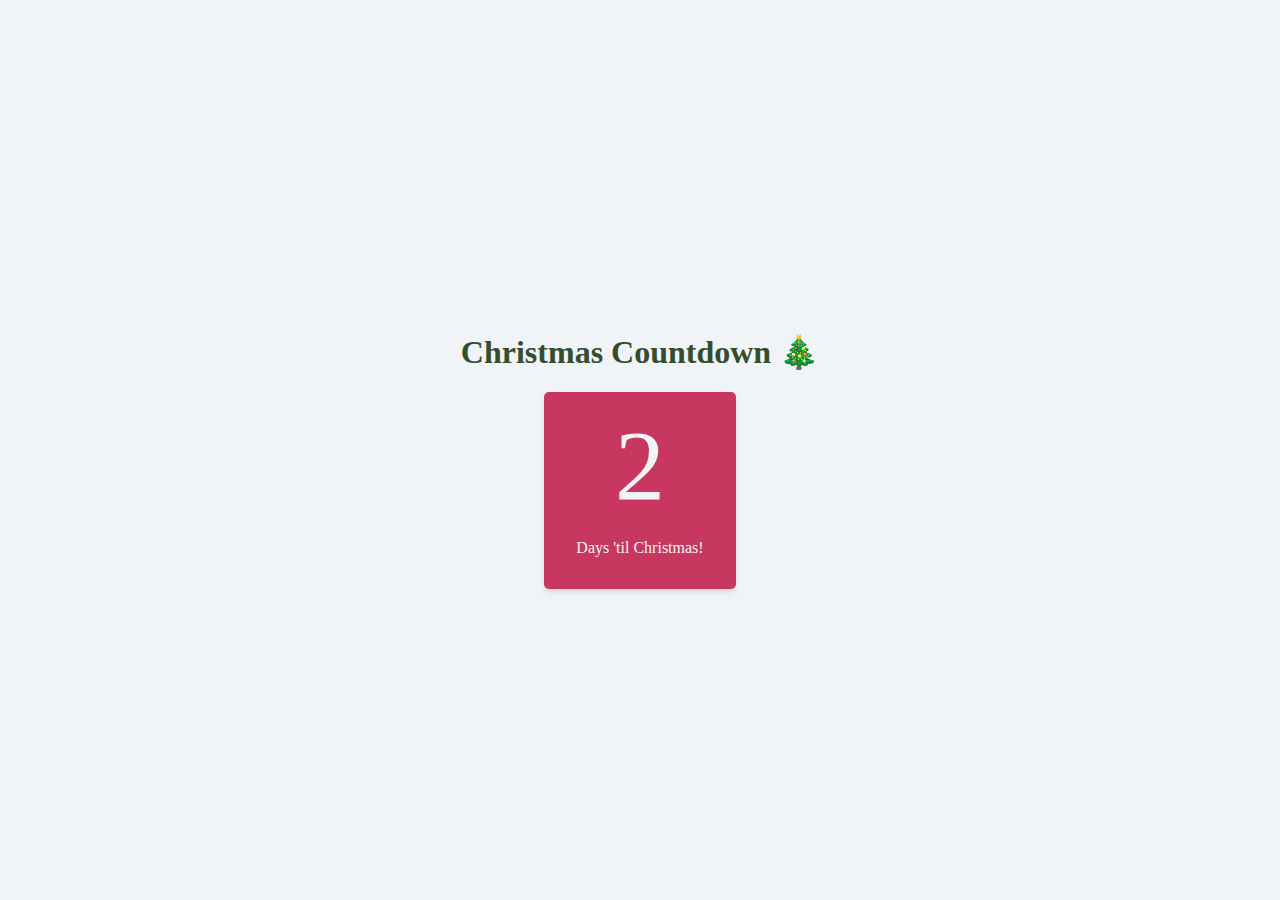
<file: day-1/index.html>
<html>
  <head>
    <link rel="stylesheet" href="index.css" />
  </head>
  <body>
    <h1>Christmas Countdown 🎄</h1>
    <div class="container">
      <p id="countdown-display" class="countdown-display">-</p>
      <p class="countdown-text">Days 'til Christmas!</p>
    </div>
    <script src="index.js"></script>
  </body>
</html>
</file>
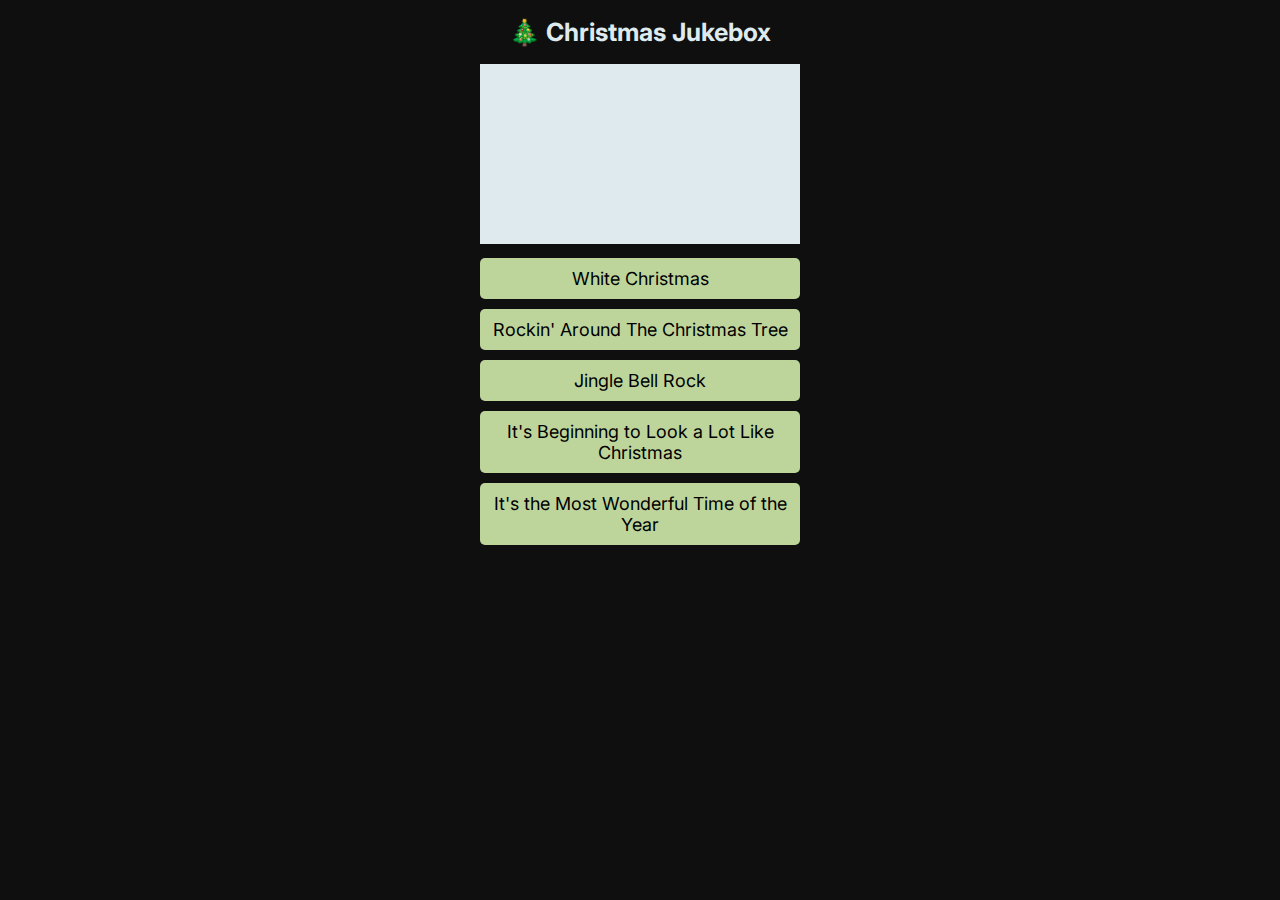
<file: day-10/index.html>
<!DOCTYPE html>
<html>
  <head>
    <meta charset="utf-8" />
    <meta name="viewport" content="width=device-width, initial-scale=1.0" />
    <title>🎄 Rockin' Around</title>
    <link rel="apple-touch-icon" sizes="180x180" href="/apple-touch-icon.png" />
    <link rel="icon" type="image/png" sizes="32x32" href="/favicon-32x32.png" />
    <link rel="icon" type="image/png" sizes="16x16" href="/favicon-16x16.png" />
    <link rel="manifest" href="/site.webmanifest" />
    <link rel="preconnect" href="https://fonts.googleapis.com" />
    <link rel="preconnect" href="https://fonts.gstatic.com" crossorigin />
    <link
      href="https://fonts.googleapis.com/css2?family=Inter:wght@300;400;600&display=swap"
      rel="stylesheet"
    />
    <link href="index.css" rel="stylesheet" type="text/css" />
  </head>

  <body>
    <div class="container">
      <h1>🎄 Christmas Jukebox</h1>
      <iframe
        id="player"
        type="text/html"
        width="320"
        height="180"
        src="https://www.youtube.com/embed/PoAjmmD89Vw?autoplay=1"
        frameborder="0"
      ></iframe>

      <div class="songs">
        <button onclick="playSong('PoAjmmD89Vw')">White Christmas</button>
        <button onclick="playSong('1qYz7rfgLWE')">
          Rockin' Around The Christmas Tree
        </button>
        <button onclick="playSong('R_vmuL0gjU0')">Jingle Bell Rock</button>
        <button onclick="playSong('WaNwEkCeZrE')">
          It's Beginning to Look a Lot Like Christmas
        </button>
        <button onclick="playSong('AN_R4pR1hck')">
          It's the Most Wonderful Time of the Year
        </button>
      </div>
    </div>

    <script src="index.js"></script>
  </body>
</html>
</file>
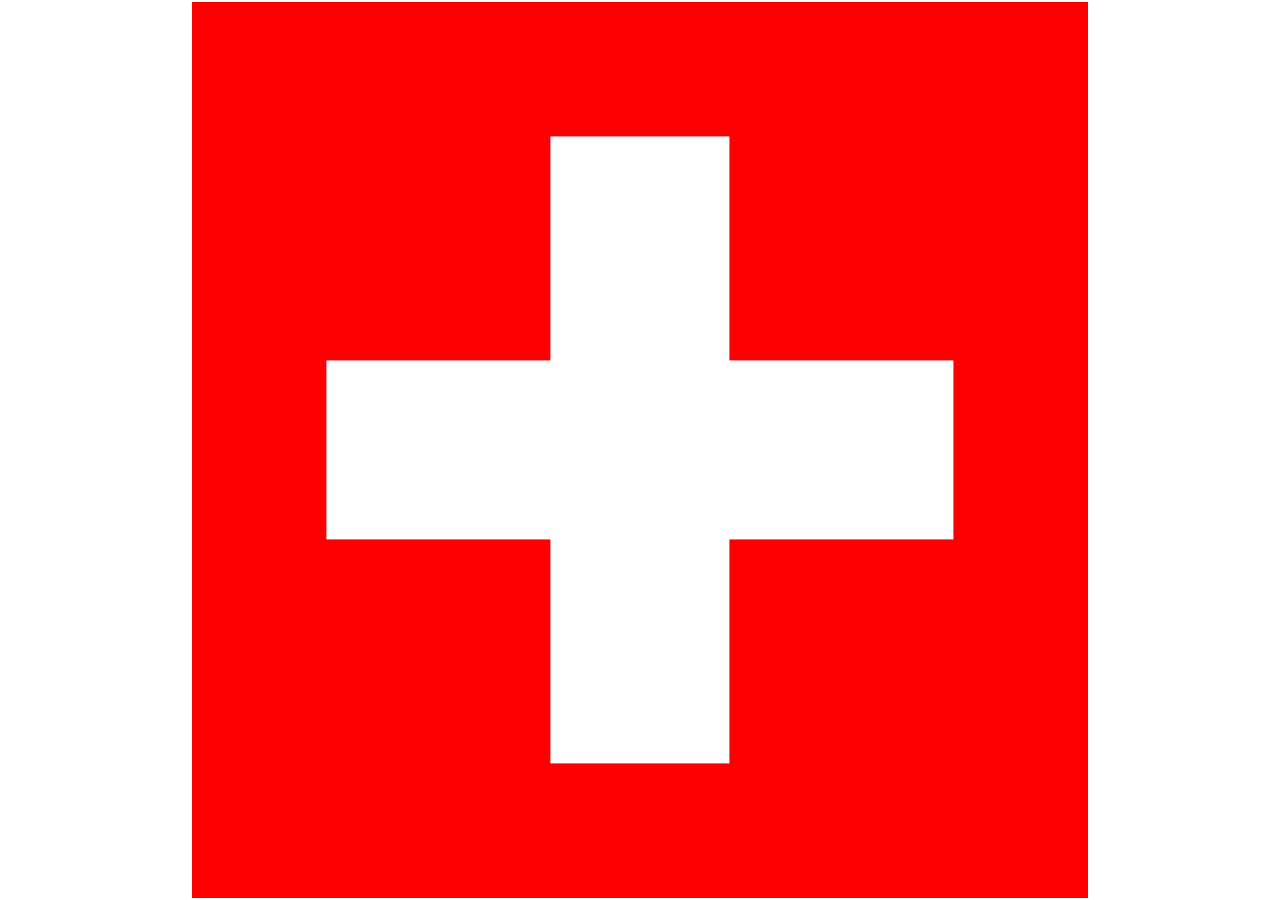
<file: day-11/index.html>
<!DOCTYPE html>
<html>
  <head>
    <title></title>
    <link rel="stylesheet" href="index.css" />
  </head>
  <body>
    <div class="flag flag-swiss">
      <div class="cross cross1"></div>
      <div class="cross cross2"></div>
    </div>
  </body>
</html>
</file>
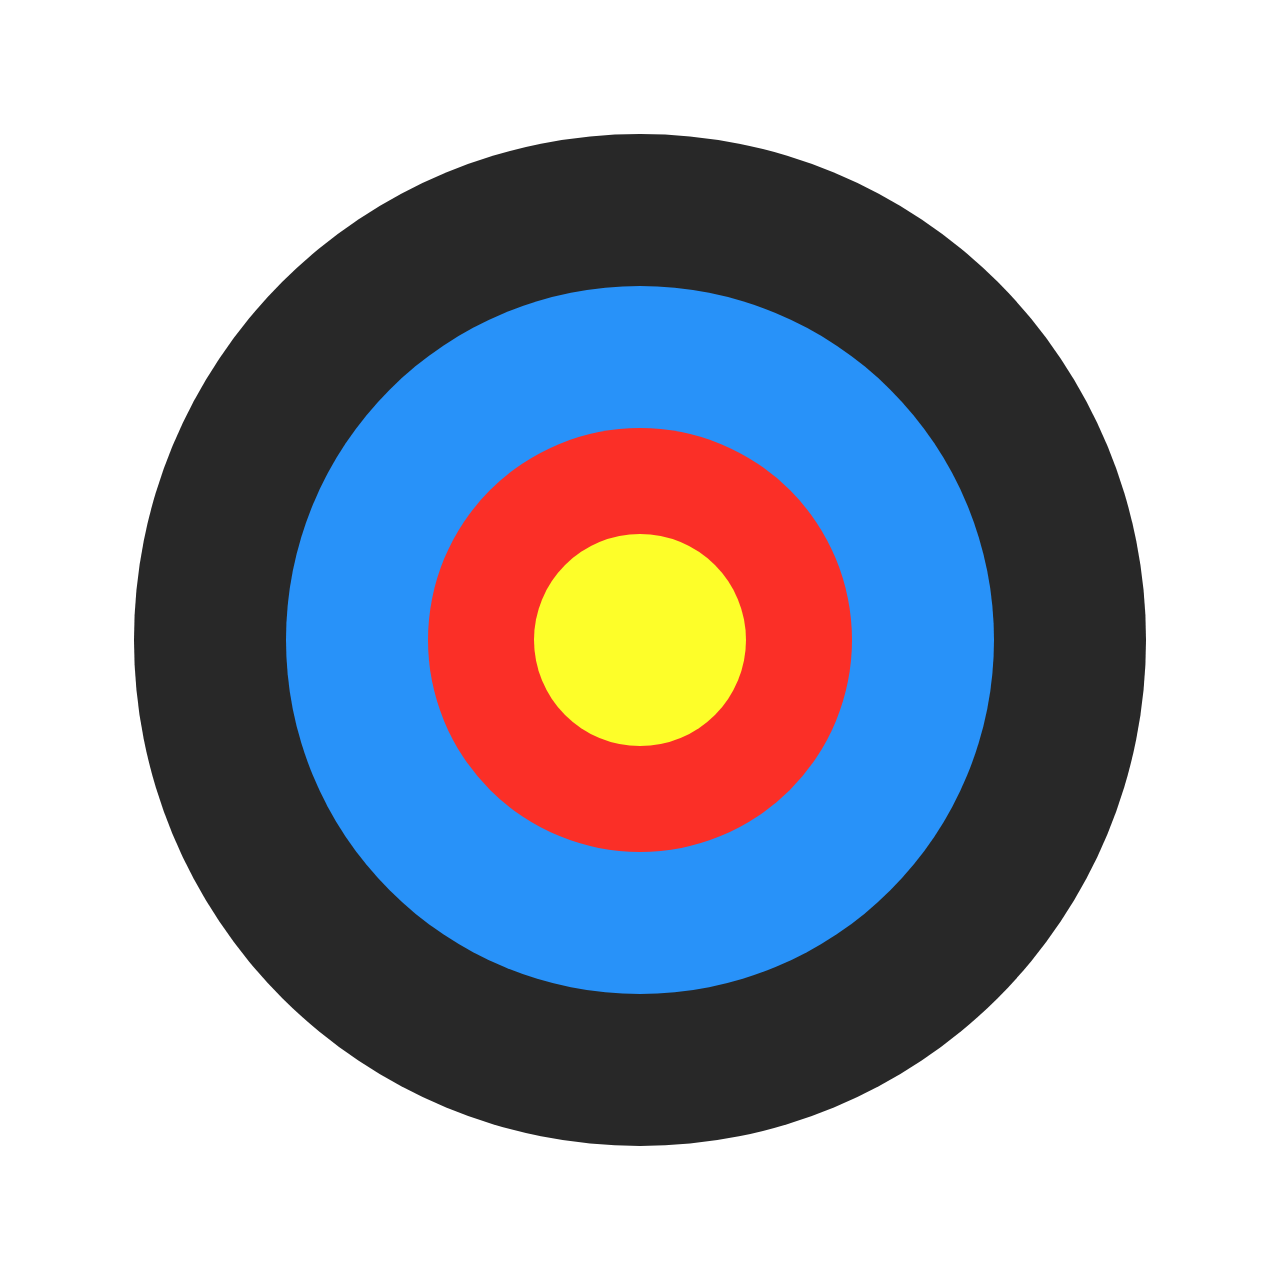
<file: day-15/index.html>
<!DOCTYPE html>
<html>
  <head>
    <title></title>
    <link rel="stylesheet" href="index.css" />
  </head>
  <body>
    <div class="rings">
      <div class="ring ring-1">
        <div class="ring ring-2">
          <div class="ring ring-3">
            <div class="ring bullseye"></div>
          </div>
        </div>
      </div>
    </div>
  </body>
</html>
</file>
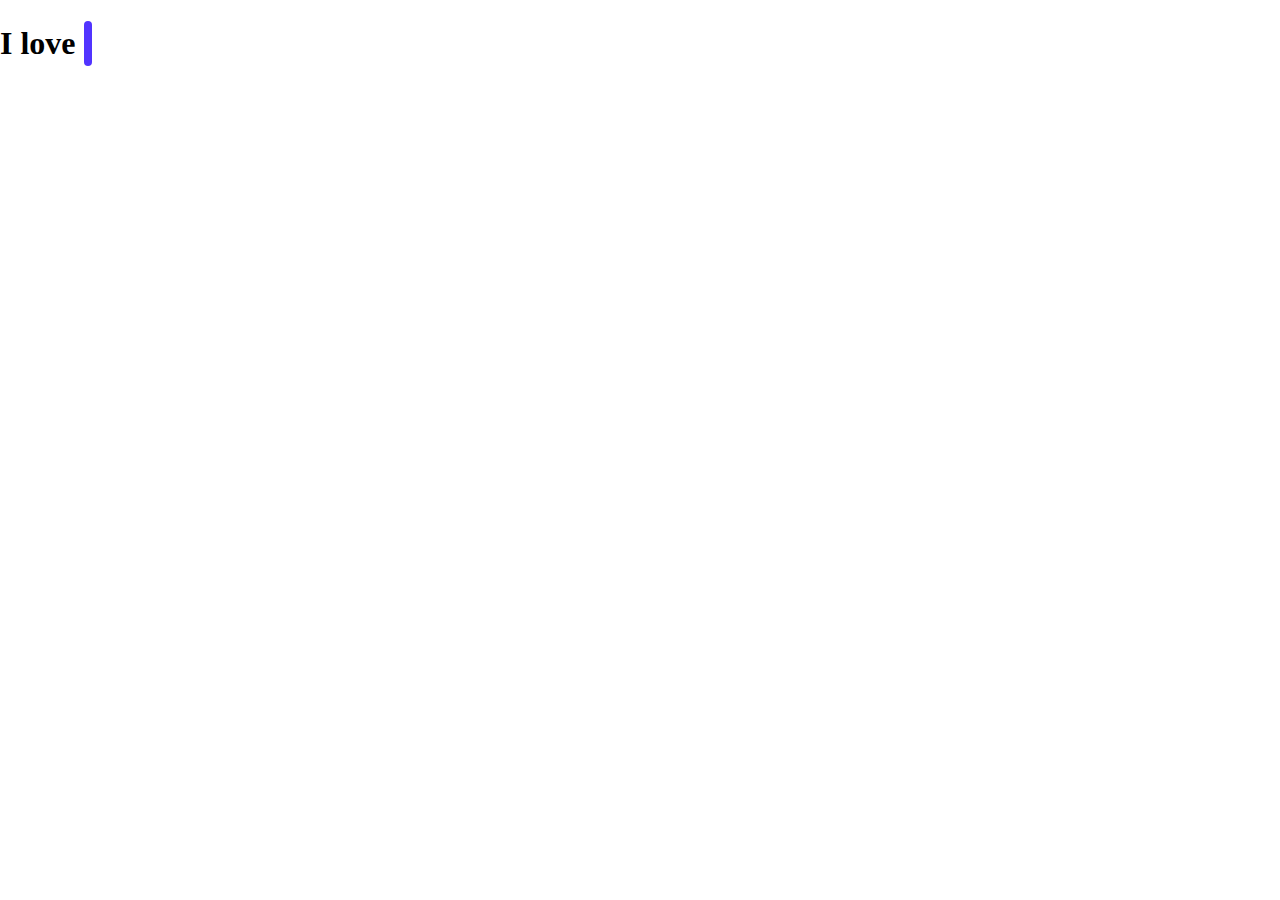
<file: day-17/index.html>
<!doctype html>
<html>
    <head>
        <title></title>
        <link rel="stylesheet" href="index.css">
    </head>
    <body>
        <div class="container">
            <h1>I love
                <span class="animation-wrapper">
                    <span>Scrimba</span>
                    <span>Coding</span>
                    <span>Cats</span>
                    <span>Singing</span>
                    <span>Shinaayomi</span>
                </span>
            </h1>
        <div>
    </body>
</html>
</file>
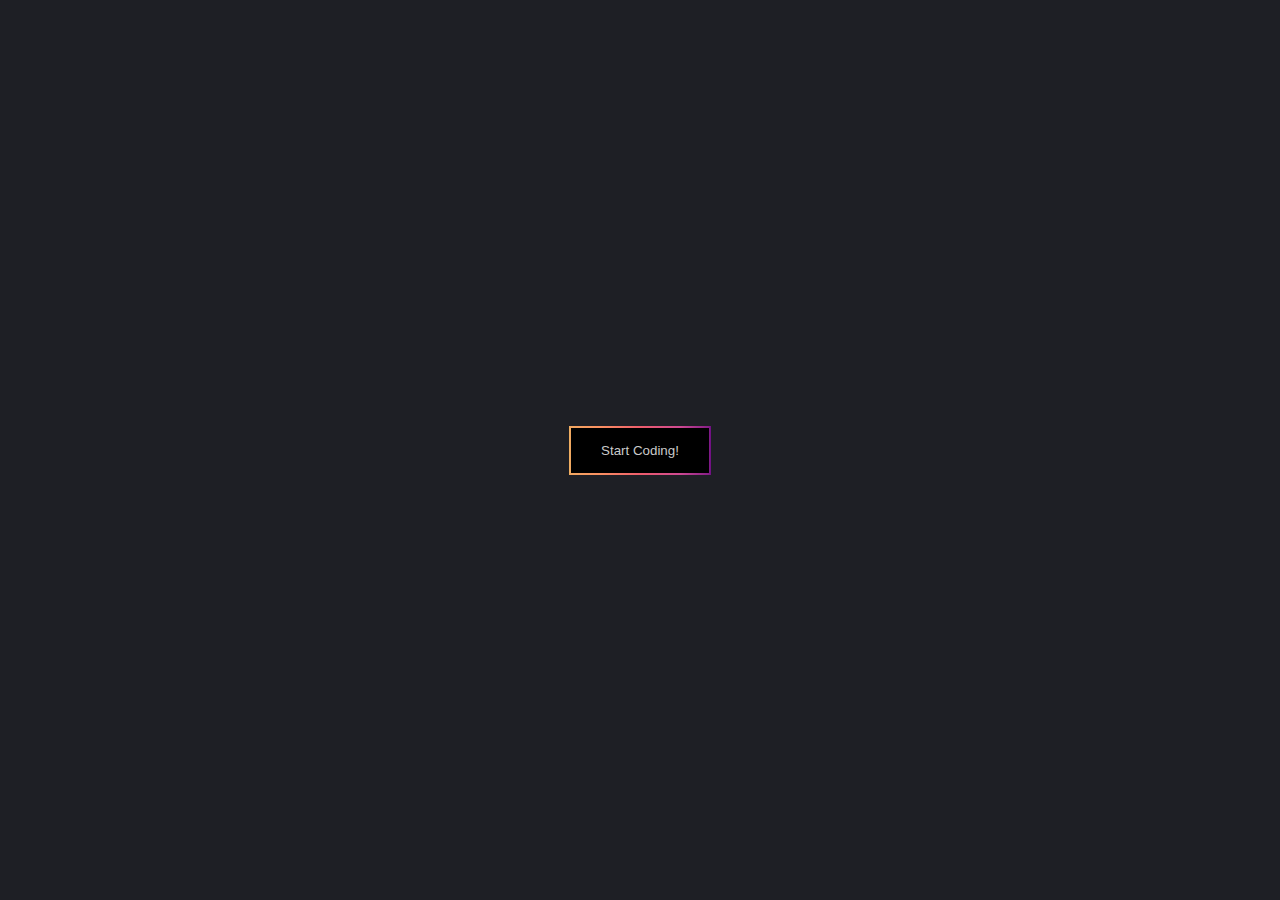
<file: day-2/index.html>
<!DOCTYPE html>
<html>
  <head>
    <title></title>
    <link rel="stylesheet" href="index.css" />
    <link rel="preconnect" href="https://fonts.googleapis.com" />
    <link rel="preconnect" href="https://fonts.gstatic.com" crossorigin />
    <link
      href="https://fonts.googleapis.com/css2?family=Karla:ital,wght@0,400;0,800;1,200&display=swap"
      rel="stylesheet"
    />
    <link rel="stylesheet" href="index.css" />
  </head>
  <body>
    <div class="container">
      <div class="button-border">
        <button type="button" class="button">Start Coding!</button>
      </div>
    </div>
  </body>
</html>
</file>
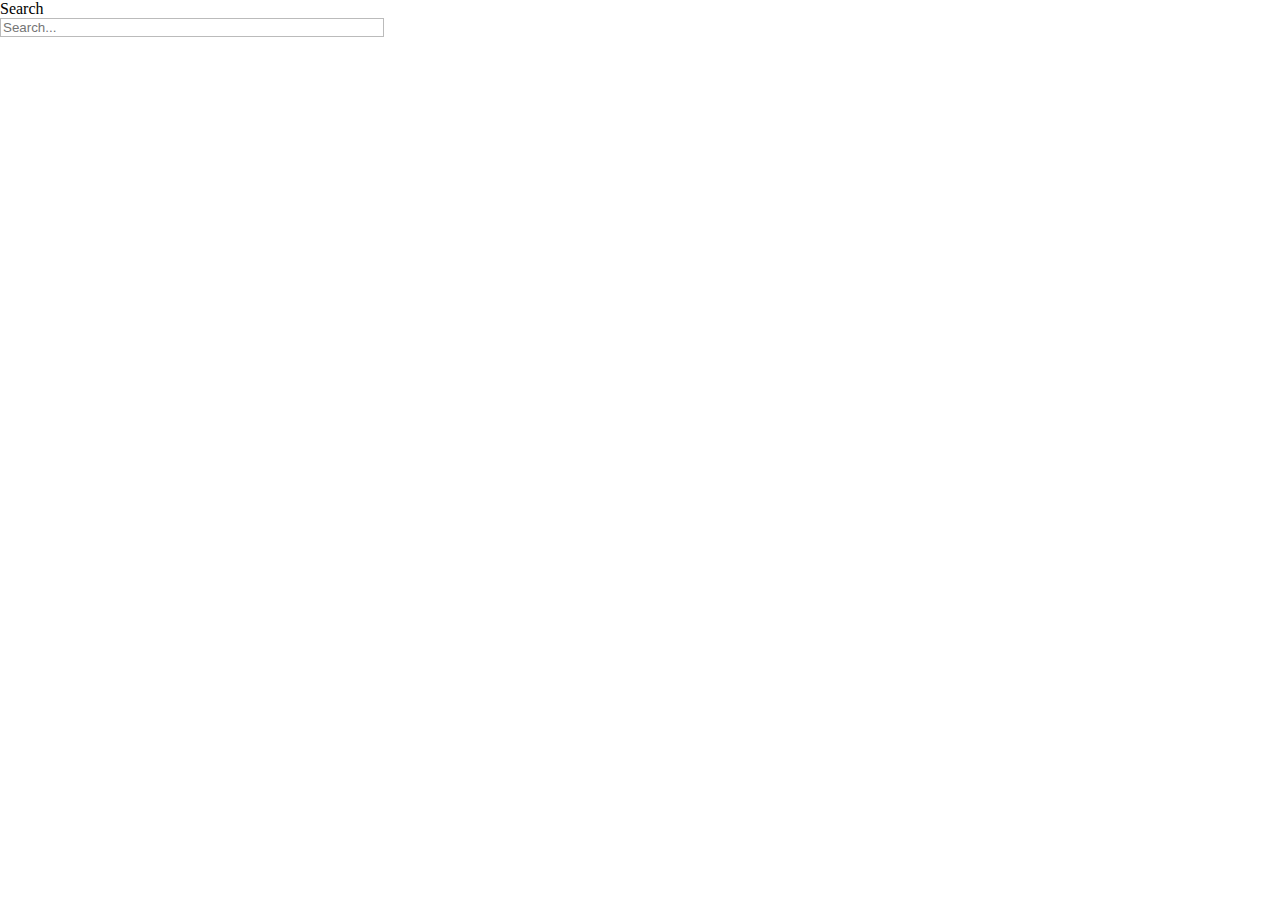
<file: day-21/index.html>
<!DOCTYPE html>
<html>
  <head>
    <title></title>
    <link rel="stylesheet" href="index.css" />
  </head>
  <body>
    <div class="container">
      <label for="search-field">Search</label>
      <input
        type="search"
        class="search-bar"
        id="search-field"
        placeholder="Search..."
        role="searchbox"
      />
    </div>
  </body>
</html>
</file>
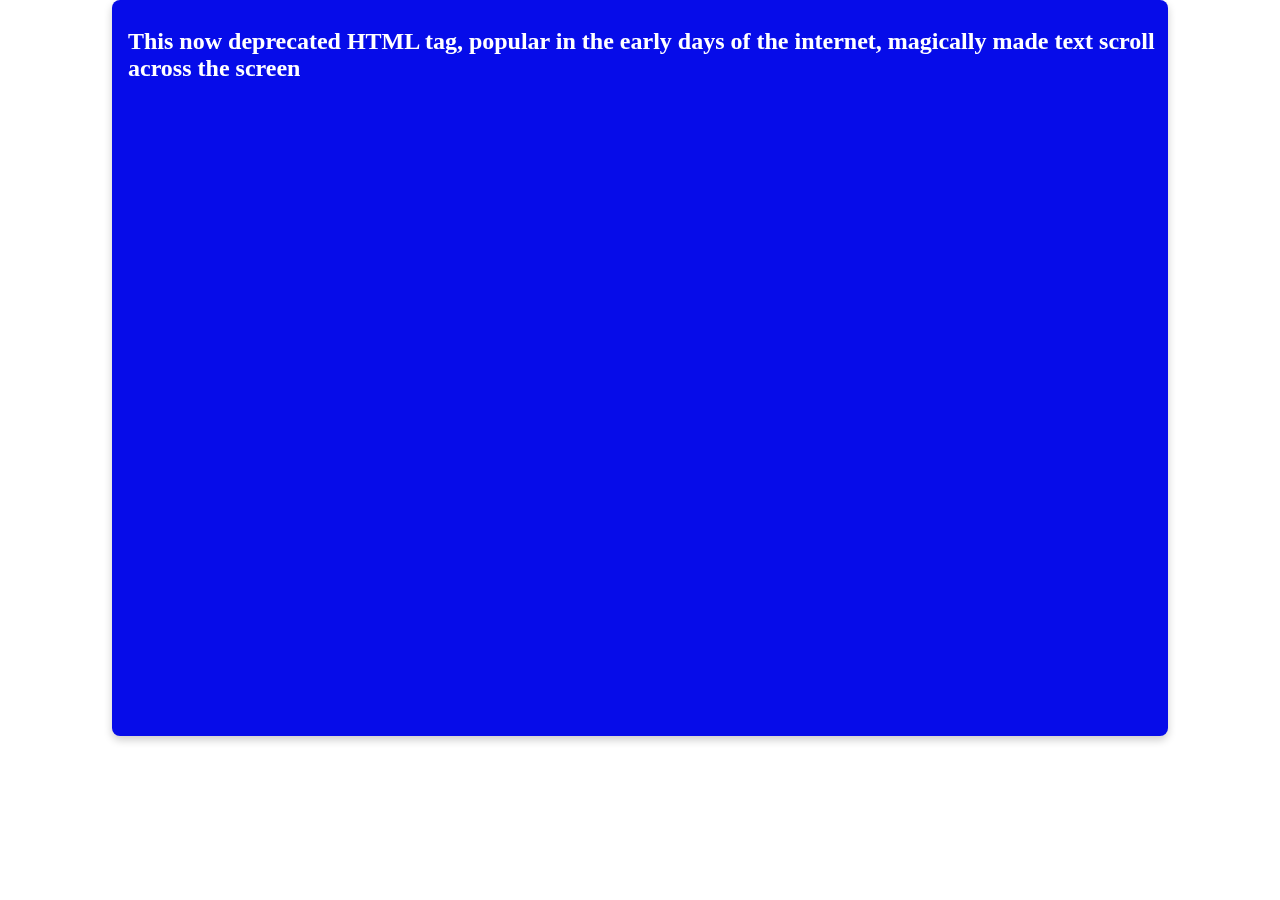
<file: day-5/index.html>
<!doctype html>
<html>
    <head>
        <title></title>
        <link rel="stylesheet" href="index.css">
    </head>
        <div class="card">
            <div class="card-front">
                <h2>This now deprecated HTML tag, popular
                    in the early days of the internet, magically made text 
                    scroll across the screen 
                </h2>
            </div>
            <div class="card-back">
                <h2>What is the marquee tag</h2>
            </div>
        </div>
    </body>
</html>
</file>
<file: day-1/index.css>
:root {
  --wine-red: #c7375f;
  --bright-red: #d42d2f;
  --dark-green: #344d2f;
  --light-green: #77a047;
  --gold: #fac57d;
  --snow: #f0f4f7;
}

html,
body {
  margin: 0;
  padding: 0;
}

body {
  display: flex;
  flex-direction: column;
  justify-content: center;
  align-items: center;
  height: 100vh;
  text-align: center;
  color: var(--dark-green);
  background-color: var(--snow);
}

.container {
  display: flex;
  flex-direction: column;
  background: var(--wine-red);
  color: var(--snow);
  padding: 1em 2em;
  border-radius: 5px;
  box-shadow: rgba(0, 0, 0, 0.1) 0px 4px 6px -1px,
    rgba(0, 0, 0, 0.06) 0px 2px 4px -1px;
}

.countdown-display {
  font-size: 100px;
  margin: 0;
}
</file>
<file: day-10/index.css>
html,
body {
  margin: 0;
  padding: 0;
}

body {
  background-color: #0f0f0f;
  font-family: "Inter", sans-serif;
}

h1 {
  font-size: 25px;
  color: #deeaee;
  text-align: center;
}

.container {
  max-width: 320px;
  margin: 0 auto;
}

#player {
  background-color: #deeaee;
}

button {
  font-family: "Inter", sans-serif;
  background-color: #bdd59b;
  border: 0;
  border-radius: 5px;
  font-size: 18px;
  padding: 10px 0;
}

button:hover {
  background-color: #ff9492;
  cursor: pointer;
}

.songs {
  display: flex;
  flex-direction: column;
  row-gap: 10px;
  margin-top: 10px;
}
</file>
<file: day-11/index.css>
html,
body {
  margin: 0;
  padding: 0;
}

:root {
  --white: #fff;
  --red: #ff0002;
}

body {
  display: grid;
  place-items: center;
  height: 100vh;
}

.flag-swiss {
  position: relative;
  width: 70vw;
  aspect-ratio: 1/1;
  background: var(--red);
}

.cross {
  position: absolute;
  top: 50%;
  left: 50%;
  transform: translate(-50%, -50%);
  background: var(--white);
}

.cross1 {
  width: 70%;
  height: 20%;
}

.cross2 {
  width: 20%;
  height: 70%;
}
</file>
<file: day-15/index.css>
:root {
  --black: #282828;
  --blue: #2892f9;
  --red: #fb2f27;
  --yellow: #fdfe29;
}

.rings {
  display: grid;
  place-items: center;
  min-height: 100%;
  width: 100%;
  aspect-ratio: 1/1;
}

.ring {
  display: grid;
  place-items: center;
  border-radius: 50%;
  aspect-ratio: 1/1;
}

.bullseye {
  background: var(--yellow);
  width: 50%;
}

.ring-3 {
  background: var(--red);
  width: 60%;
}

.ring-2 {
  background: var(--blue);
  width: 70%;
}

.ring-1 {
  background: var(--black);
  width: 80%;
}
</file>
<file: day-17/index.css>
html,
body {
  margin: 0;
  padding: 0;
}

:root {
  --bg-word: #5134ff;
}

h1 .animation-wrapper {
  display: inline-flex;
  background: var(--bg-word);
  color: #fff;
  border-radius: 8px;
  padding: 4px;
  overflow: hidden;
}

h1 .animation-wrapper span {
  overflow: hidden;
  background: var(--bg-word);
}

h1 .animation-wrapper span:first-child {
  display: inline-block;
  width: 0;
  animation: firstAnimation 7s infinite;
}

@keyframes firstAnimation {
  0% {
    width: fit-content;
  }
  20% {
    width: 0;
  }
  40% {
    width: 0;
  }
  60% {
    width: 0;
  }
  80% {
    width: 0;
  }
  100% {
    width: fit-content;
  }
}

h1 .animation-wrapper span:nth-child(2) {
  display: inline-block;
  width: 0;
  animation: secondAnimation 7s infinite;
}

@keyframes secondAnimation {
  0% {
    width: 0;
  }
  20% {
    width: fit-content;
  }
  40% {
    width: 0;
  }
  60% {
    width: 0;
  }
  80% {
    width: 0;
  }
  100% {
    width: 0;
  }
}

h1 .animation-wrapper span:nth-child(3) {
  display: inline-block;
  width: 0;
  animation: thirdAnimation 7s infinite;
}

@keyframes thirdAnimation {
  0% {
    width: 0;
  }
  20% {
    width: 0;
  }
  40% {
    width: fit-content;
  }
  60% {
    width: 0;
  }
  80% {
    width: 0;
  }
  100% {
    width: 0;
  }
}

h1 .animation-wrapper span:nth-child(4) {
  display: inline-block;
  width: 0;
  animation: forthAnimation 7s infinite;
}

@keyframes forthAnimation {
  0% {
    width: 0;
  }
  20% {
    width: 0;
  }
  40% {
    width: 0;
  }
  60% {
    width: fit-content;
  }
  80% {
    width: 0;
  }
  100% {
    width: 0;
  }
}

h1 .animation-wrapper span:nth-child(5) {
  display: inline-block;
  width: 0;
  animation: fifthAnimation 7s infinite;
}

@keyframes fifthAnimation {
  0% {
    width: 0;
  }
  20% {
    width: 0;
  }
  40% {
    width: 0;
  }
  60% {
    width: 0;
  }
  80% {
    width: fit-content;
  }
  100% {
    width: 0;
  }
}
</file>
<file: day-2/index.css>
html,
body {
  margin: 0;
  padding: 0;
}

:root {
  --font-family: "Karla", sans-serif;
  --body-bg: #1e1f25;
  --btn-bg: #000;
  --btn-color: #cbcbcb;
  --btn-color-hover: #fff;
  --grad-color1: #eeaf61;
  --grad-color2: #fb9062;
  --grad-color3: #ee5d6c;
  --grad-color4: #ce4993;
  --grad-color5: #6a0d83;
}

body {
  background: var(--body-bg);
  display: grid;
  place-items: center;
  min-height: 100dvh;
}

button {
  background: var(--btn-bg);
  color: var(--btn-color);
  border: 2px solid transparent;
  border-image: linear-gradient(
      to right,
      var(--grad-color1),
      var(--grad-color2),
      var(--grad-color3),
      var(--grad-color4),
      var(--grad-color5)
    )
    10 stretch;
  transition: 0.3s;
  padding: 15px 30px;
}

button:hover {
  color: var(--btn-color-hover);
  border-image: linear-gradient(
      to left,
      var(--grad-color1),
      var(--grad-color2),
      var(--grad-color3),
      var(--grad-color4),
      var(--grad-color5)
    )
    10 stretch;
  transform: scale(1.05);
}
</file>
<file: day-21/index.css>
html,
body {
  margin: 0;
  padding: 0;
}

:root {
  --search-border: #bbb;
  --search-focus-border: #3a71ca;
}

.search-bar {
  width: 30%;
  display: block;
  transition: 0.5s;
  border: 1px solid var(--search-border);
}

.search-bar:focus {
  width: 100%;
  border: 1px solid var(--search-focus-border);
}

.search-bar:focus::placeholder {
  color: white;
}
</file>
<file: day-5/index.css>
body,
html {
  margin: 0;
  padding: 0;
  display: flex;
  justify-content: center;
}

:root {
  --jeopardy-blue: #060ce9;
  --font-color-main: #fff;
}

.card {
  position: relative;
  width: 80vw;
  height: 80vh;
  background: var(--jeopardy-blue);
  color: var(--font-color-main);
  border-radius: 8px;
  padding: 8px 16px;
  transition: transform 0.8s;
  perspective: 1000px;
  transform-style: preserve-3d;
  box-shadow: 0 4px 8px 0 rgba(0, 0, 0, 0.2);
}

.card:hover {
  transform: rotateX(180deg);
}

.card-front,
.card-back {
  position: absolute;
  width: 100%;
  height: 100%;
  -webkit-backface-visibility: hidden;
  backface-visibility: hidden;
}

.card-back {
  transform: rotateX(180deg);
}
</file>
